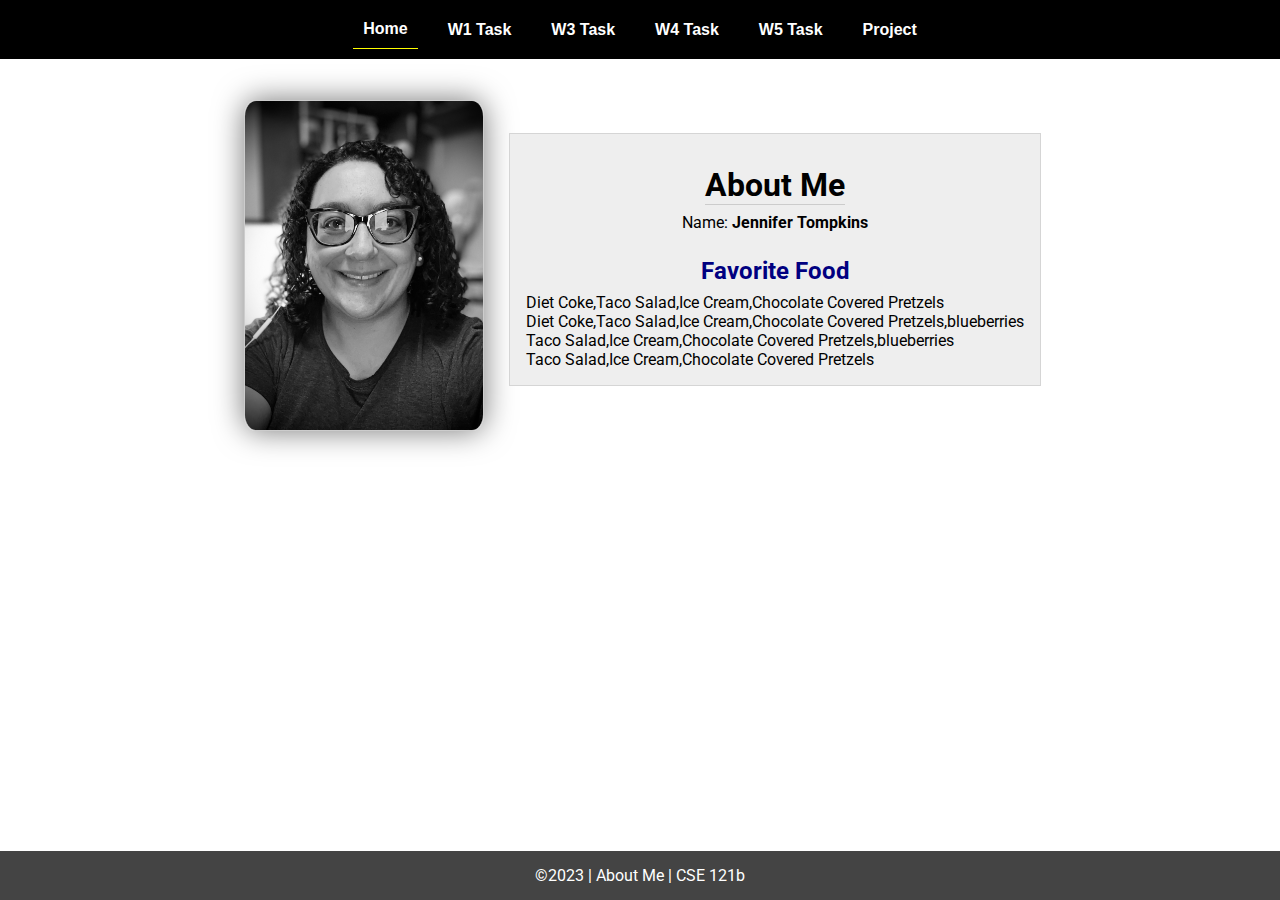
<file: index.html>
<!DOCTYPE html>
<html lang="en">

<head>
  <meta charset="UTF-8">
  <meta name="viewport" content="width=device-width, initial-scale=1.0">
  <title>About Me | CSE 121b | W02: Programming Tasks</title>
  <link rel="preconnect" href="https://fonts.googleapis.com">
  <link rel="preconnect" href="https://fonts.gstatic.com" crossorigin>
  <link href="https://fonts.googleapis.com/css2?family=Roboto:wght@400;600&display=swap"
    rel="stylesheet">
  <link rel="stylesheet" href="styles/main.css">
</head>

<body>
  <nav>
    <ul id="menu">
      <li><a id="toggleMenu">&equiv;</a></li>
      <li><a href="index.html" class="active">Home</a></li>
      <li><a href="w01-task.html">W1 Task</a></li>
      <li><a href="w03-task.html">W3 Task</a></li>
      <li><a href="w04-task.html">W4 Task</a></li>
      <li><a href="w05-task.html">W5 Task</a></li>
      <li><a href="week07/project.html">Project</a></li>
    </ul>
  </nav>
  <main id="home">
    <picture>
      <img src="images/placeholder.png" alt="Placeholder Image">
    </picture>
    <section>
      <h1>About Me</h1>
      <div class="info">Name: <span id="name"></span></div>
      <h2>Favorite Food</h2>
      <div class="block" id="food"></div>
    </section>
  </main>
  <footer>
    &copy;<span id="year"></span> | About Me | CSE 121b
  </footer>
  <script src="scripts/main.js"></script>
  <script src="scripts/w02-task.js"></script>
</body>

</html>
</file>
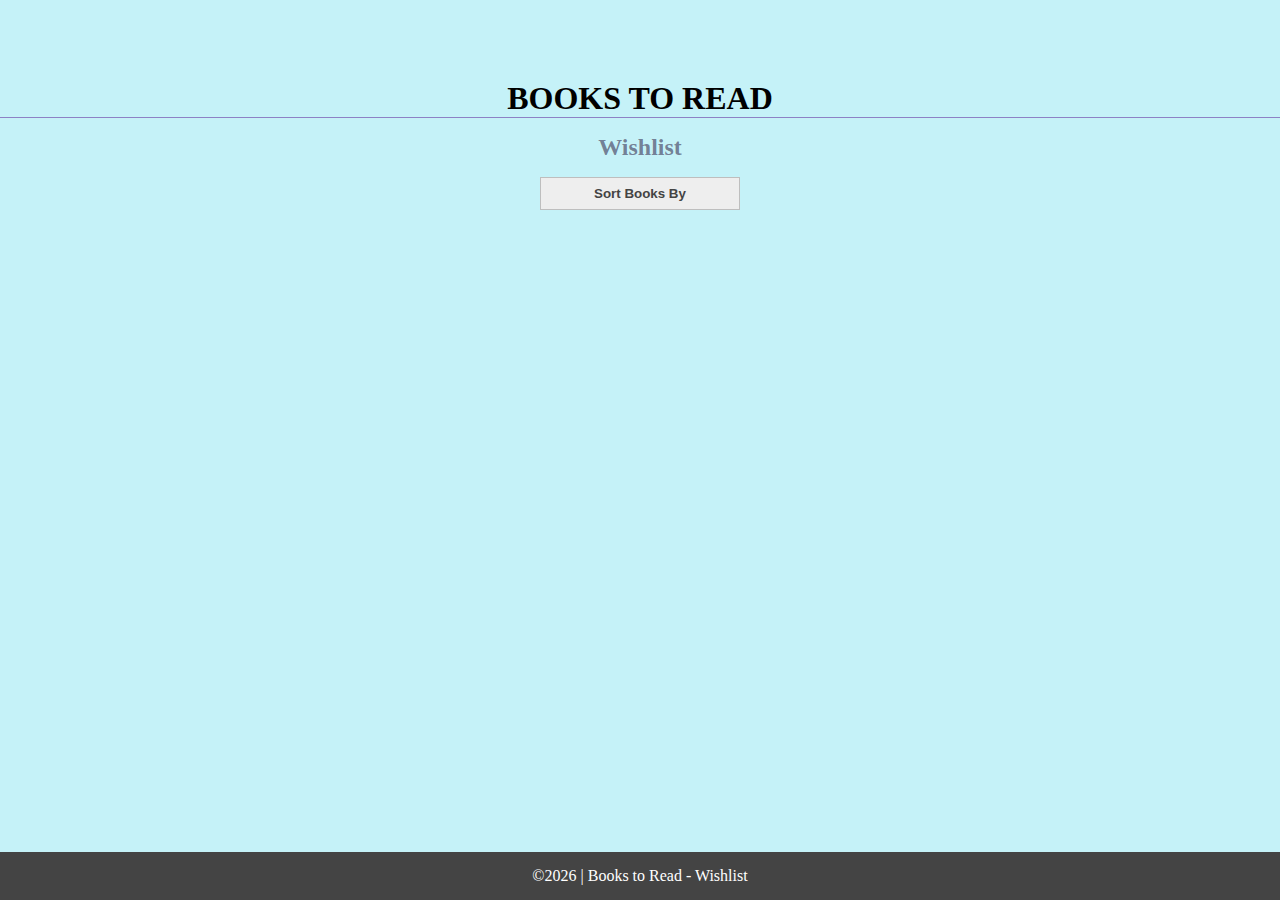
<file: books.html>
<!DOCTYPE html>
<html lang="en">
<head>
    <meta charset="UTF-8">
    <meta name="viewport" content="width=device-width, initial-scale=1.0">
    <title>CSE 121b | Final Project</title>
    <link rel="stylesheet" href="books.css">
</head>
<body>
    <main id="gridly">
        <h1 class="heading">BOOKS TO READ</h1>
        <h2 class="subtitle">Wishlist</h2>
    
        <select id="sortBy" title="Choose a data filter.">
          <option value="" disabled selected>Sort Books By</option>
          <option value="title">Title</option>
          <option value="author">Author</option>
          <option value="published-date">Date Published</option>
          <option value="random">Random</option>
        </select>
    
        <div id="books">
        </div> 
      </main>

    <footer>
        &copy;<span id="year"></span> | Books to Read - Wishlist
    </footer>
    <script src="scripts/books.js"></script>
    <script>
        document.getElementById("year").innerHTML = new Date().getFullYear();
    </script>
    <!-- <script src="scripts/final.js"></script> -->
</body>
</html>
</file>
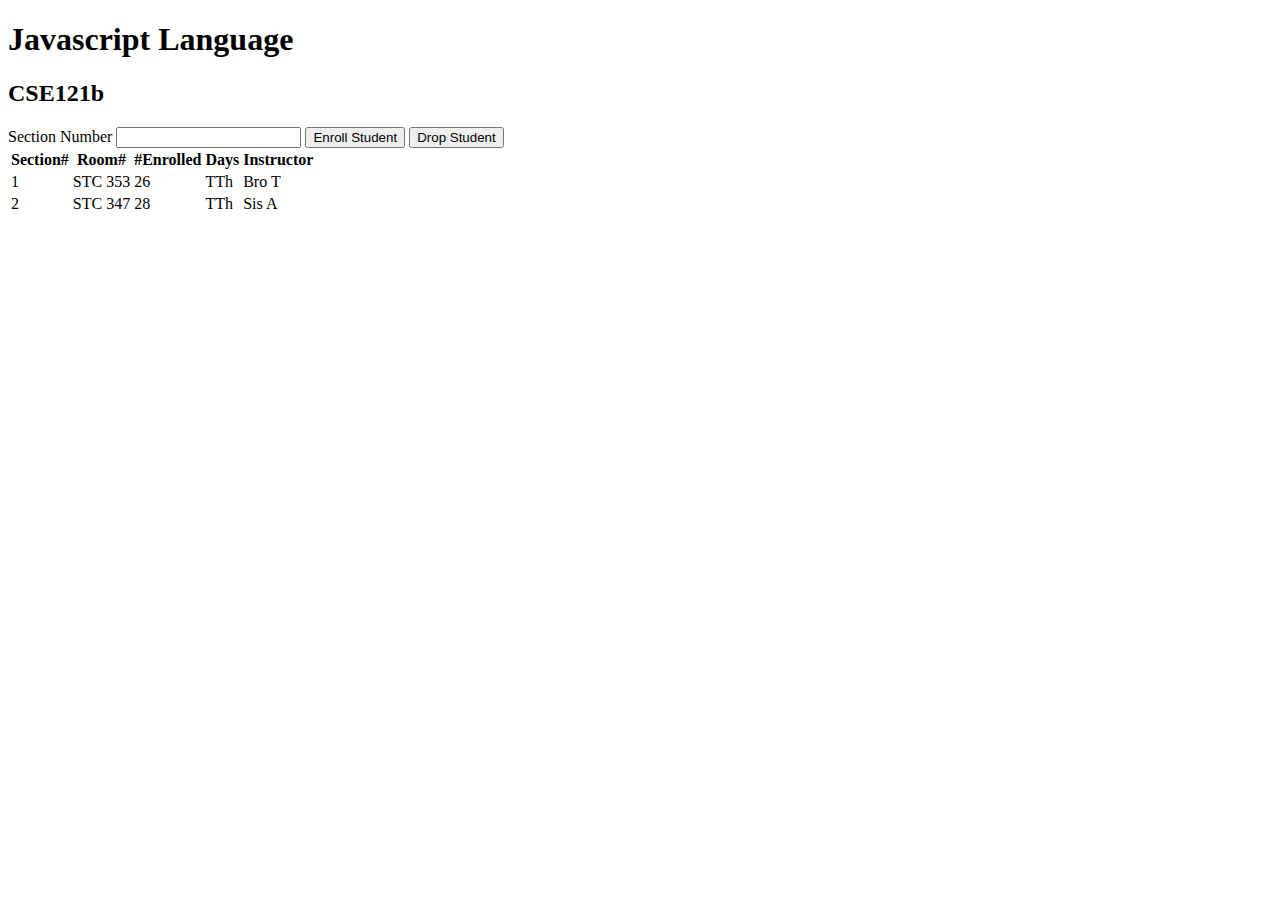
<file: courses.html>
<!-- courses.html -->
<!DOCTYPE html>
<html lang="en">
  <head>
    <meta charset="UTF-8" />
    <meta http-equiv="X-UA-Compatible" content="IE=edge" />
    <meta name="viewport" content="width=device-width, initial-scale=1.0" />
    <title>Courses and sections</title>
    <script src="courses.js" defer></script>
  </head>
  <body>
    <h1 id="courseName"></h1>
    <h2 id="courseCode"></h2>
    <label for="sectionNumber">Section Number</label>
    <input id="sectionNumber" />
    <button id="enrollStudent">Enroll Student</button>
    <button id="dropStudent">Drop Student</button>

    <table>
      <thead>
        <tr>
          <th>Section#</th>
          <th>Room#</th>
          <th>#Enrolled</th>
          <th>Days</th>
          <th>Instructor</th>
        </tr>
      </thead>
      <tbody id="sections"></tbody>
    </table>
  </body>
</html>
</file>
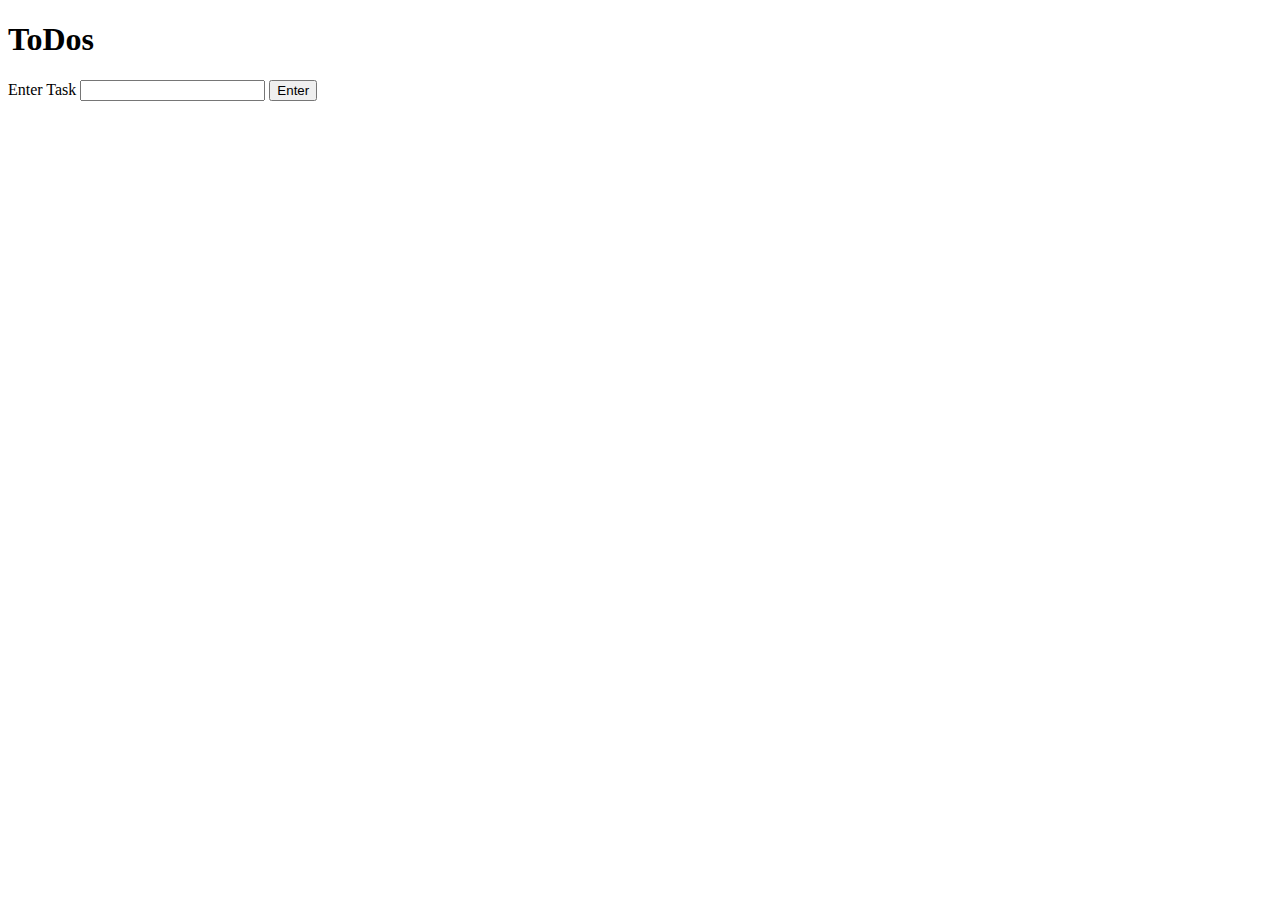
<file: events.html>
<!-- events.html -->
<!DOCTYPE html>
<html lang="en">
  <head>
    <meta charset="UTF-8" />
    <meta http-equiv="X-UA-Compatible" content="IE=edge" />
    <meta name="viewport" content="width=device-width, initial-scale=1.0" />
    <title>Events practice: ToDos</title>
    <style>
      .todos {
        width: 300px;
      }
      .todos > li {
        display: flex;
        justify-content: space-between;
        align-items: center;
        border: 1px solid;
        padding: 0.5em;
      }
      .todos p {
        margin: 0;
      }
      .todos span {
        cursor: pointer;
      }
      .strike {
        text-decoration: line-through;
        color: gray;
      }
    </style>
  </head>
  <body>
    <h1>ToDos</h1>
    <section>
      <label for="todo">Enter Task</label>
      <input name="todo" id="todo" />
      <button id="submitTask">Enter</button>
    </section>
    <ul id="todoList" class="todos"></ul>
    <script src="events.js"></script>
  </body>
</html>
</file>
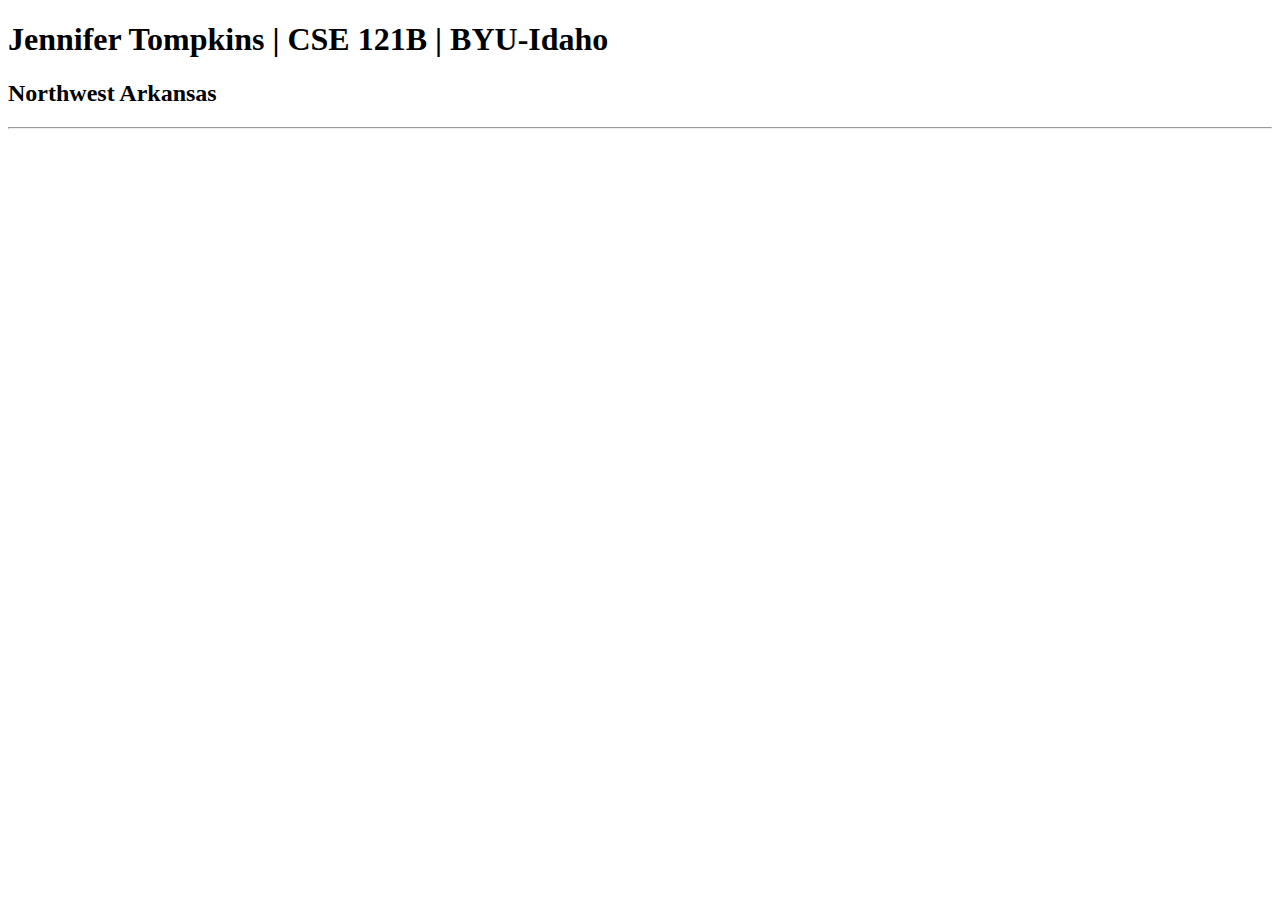
<file: index-old.html>
<!DOCTYPE html>
<html lang="en">
<head>
    <meta charset="UTF-8">
    <meta name="viewport" content="width=device-width, initial-scale=1.0">
    <title>Jennifer Tompkins | CSE 121B | BYU-Idaho</title>
</head>
<body>
    <h1>Jennifer Tompkins | CSE 121B | BYU-Idaho</h1>
    <h2>Northwest Arkansas</h2>
    <hr>
    
</body>
</html>
</file>
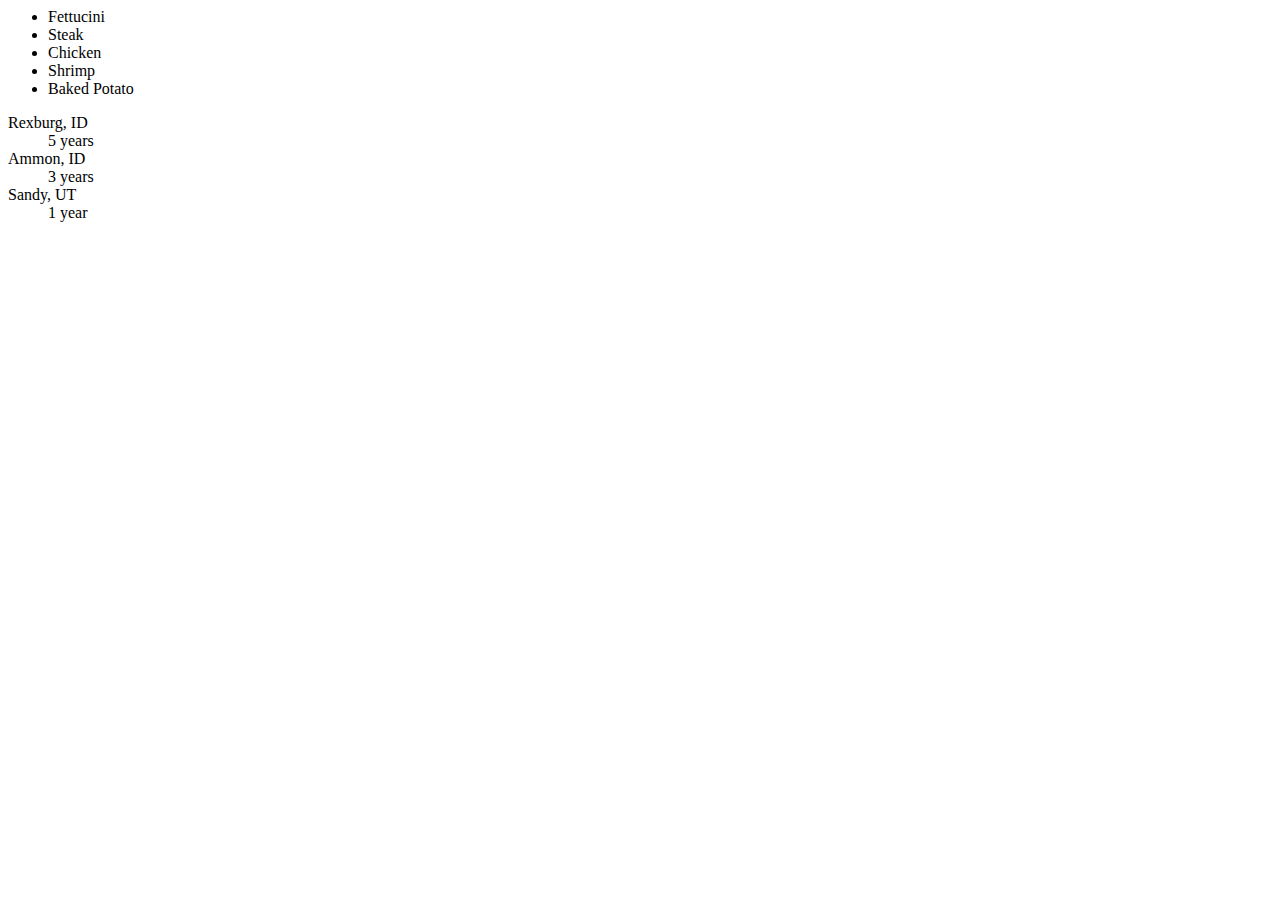
<file: loops.html>
<!-- loops.html -->
<html>
  <head>
    <title>Loop Activities</title>
    <script src="loops.js" defer></script>
  </head>
  <body>
    <ul id="favorite-foods"></ul>
    <dl id="places-lived"></dl>
  </body>
</html>
</file>
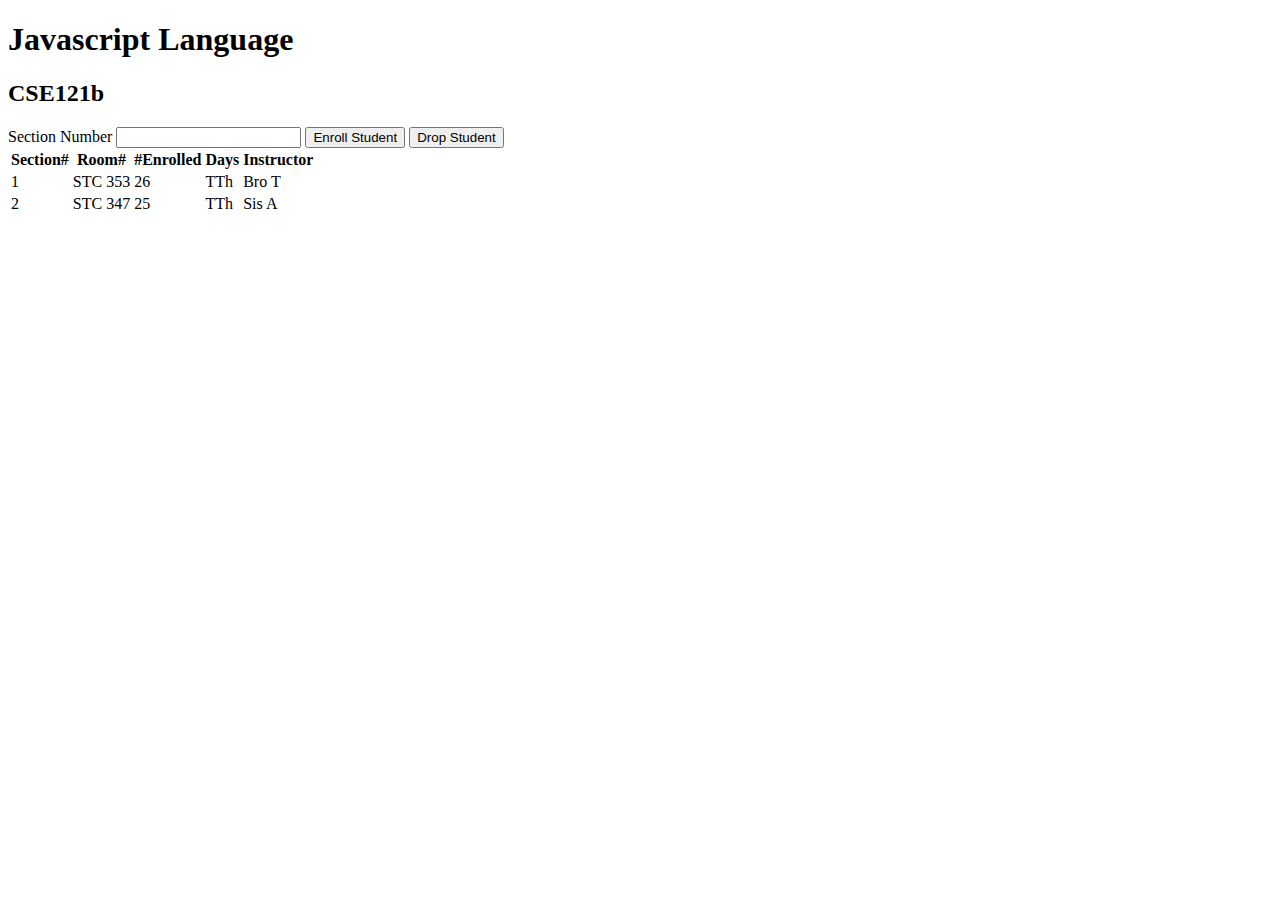
<file: modules.html>
<!-- modules.html -->
<!DOCTYPE html>
<html lang="en">
  <head>
    <meta charset="UTF-8" />
    <meta http-equiv="X-UA-Compatible" content="IE=edge" />
    <meta name="viewport" content="width=device-width, initial-scale=1.0" />
    <title>Courses and sections</title>
    <script src="modules.js" type="module"></script>
  </head>
  <body>
    <h1 id="courseName"></h1>
    <h2 id="courseCode"></h2>
    <label for="sectionNumber">Section Number</label>
    <input id="sectionNumber" />
    <button id="enrollStudent">Enroll Student</button>
    <button id="dropStudent">Drop Student</button>

    <table>
      <thead>
        <tr>
          <th>Section#</th>
          <th>Room#</th>
          <th>#Enrolled</th>
          <th>Days</th>
          <th>Instructor</th>
        </tr>
      </thead>
      <tbody id="sections"></tbody>
    </table>
  </body>
</html>
</file>
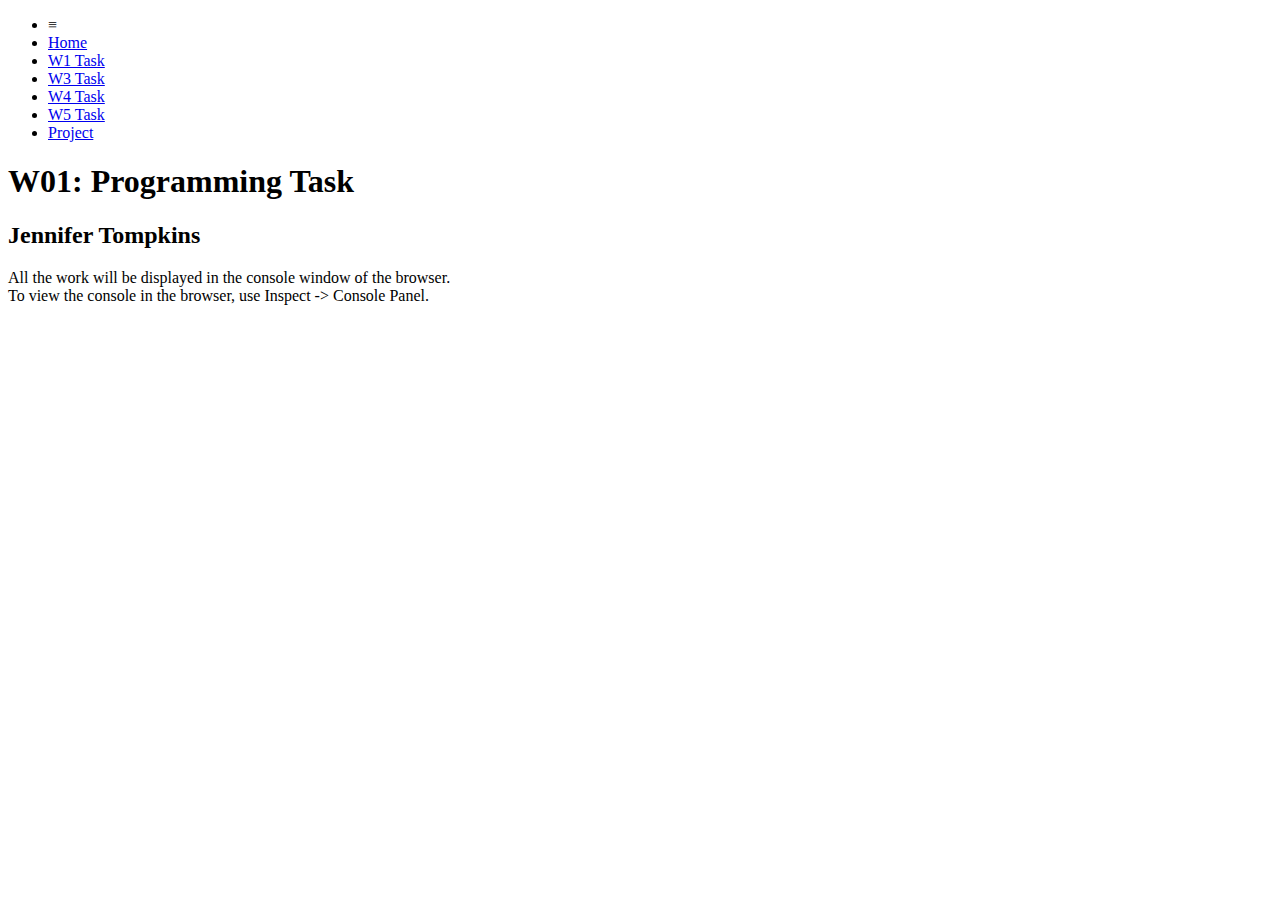
<file: w01-task.html>
<!DOCTYPE html>
<html lang="en">

<head>
  <meta charset="UTF-8">
  <meta name="viewport" content="width=device-width, initial-scale=1.0">
  <title>W01: Programming Task</title>
</head>

<body>
  <nav>
    <ul id="menu">
      <li><a id="toggleMenu">&equiv;</a></li>
      <li><a href="index.html">Home</a></li>
      <li><a href="w01-task.html">W1 Task</a></li>
      <li><a href="w03-task.html">W3 Task</a></li>
      <li><a href="w04-task.html">W4 Task</a></li>
      <li><a href="w05-task.html" class="active">W5 Task</a></li>
      <li><a href="week07/project.html">Project</a></li>
    </ul>
  </nav>
  <h1>W01: Programming Task</h1>
  <h2>Jennifer Tompkins</h2>
  <p>All the work will be displayed in the console window of the browser.
    <br>To view the console in the browser, use Inspect -> Console Panel.
  </p>

  <script src="w01-task.js"></script>

</body>
</html>
</file>
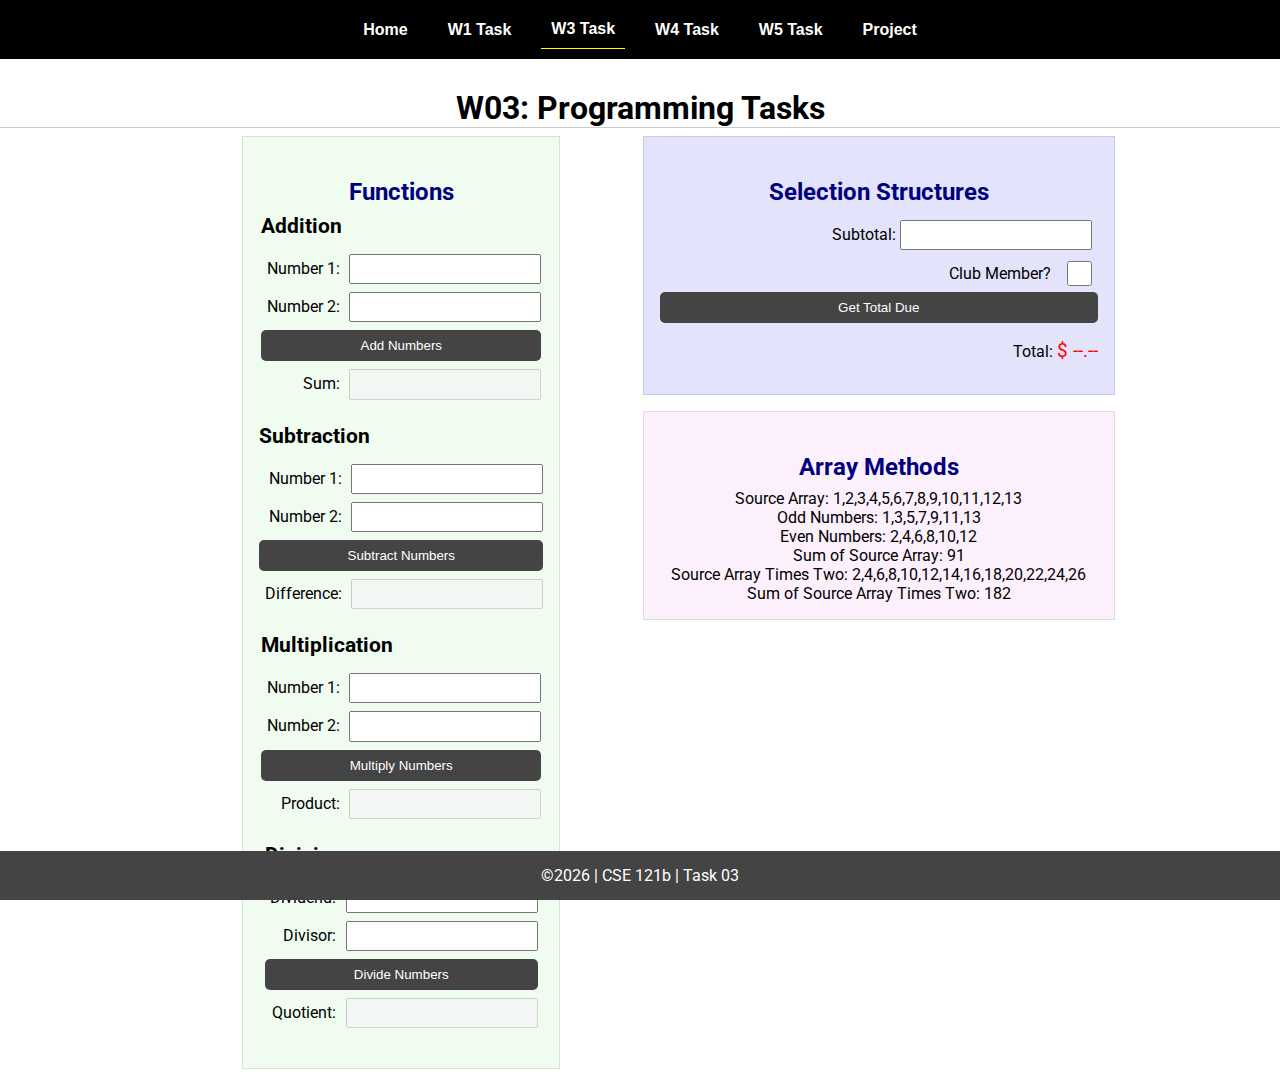
<file: w03-task.html>
<!DOCTYPE html>
<html lang="en">

<head>
    <meta charset="UTF-8">
    <meta name="viewport" content="width=device-width, initial-scale=1.0">
    <title>CSE 121b | W03: Programming Tasks</title>
    <link rel="preconnect" href="https://fonts.googleapis.com">
    <link rel="preconnect" href="https://fonts.gstatic.com" crossorigin>
    <link href="https://fonts.googleapis.com/css2?family=Roboto:wght@400;600&display=swap"
        rel="stylesheet">
    <link rel="stylesheet" href="styles/main.css">
</head>

<body>
    <nav>
        <ul id="menu">
            <li><a id="toggleMenu">&equiv;</a></li>
            <li><a href="index.html">Home</a></li>
            <li><a href="w01-task.html">W1 Task</a></li>
            <li><a href="w03-task.html" class="active">W3 Task</a></li>
            <li><a href="w04-task.html">W4 Task</a></li>
            <li><a href="w05-task.html">W5 Task</a></li>
            <li><a href="week07/project.html">Project</a></li>
        </ul>
    </nav>>
    <header>
        <h1>W03: Programming Tasks</h1>
    </header>
    <main id="task3">
        <section id="section1">
            <h2>Functions</h2>
            <article>
                <h3>Addition</h3>
                <div>
                    <label for="add1">Number 1:</label>
                    <input type="text" id="add1" name="add1">
                </div>
                <div>
                    <label for="add2">Number 2:</label>
                    <input type="text" id="add2" name="add2">
                </div>
                <div>
                    <input type="button" id="addNumbers" value="Add Numbers">
                </div>
                <div>
                    <label for="sum">Sum:</label>
                    <input type="text" id="sum" name="sum" disabled>
                </div>
            </article>
            <article>
                <h3>Subtraction</h3>
                <div>
                    <label for="subtract1">Number 1:</label>
                    <input type="text" id="subtract1" name="subtract1">
                </div>
                <div>
                    <label for="subtract2">Number 2:</label>
                    <input type="text" id="subtract2" name="subtract2">
                </div>
                <div>
                    <input type="button" id="subtractNumbers" value="Subtract Numbers">
                </div>
                <div>
                    <label for="difference">Difference:</label>
                    <input type="text" id="difference" name="difference" disabled>
                </div>
            </article>
            <article>
                <h3>Multiplication</h3>
                <div>
                    <label for="factor1">Number 1:</label>
                    <input type="text" id="factor1" name="factor1">
                </div>
                <div>
                    <label for="factor2">Number 2:</label>
                    <input type="text" id="factor2" name="factor2">
                </div>
                <div>
                    <input type="button" id="multiplyNumbers" value="Multiply Numbers">
                </div>
                <div>
                    <label for="product">Product:</label>
                    <input type="text" id="product" name="product" disabled>
                </div>
            </article>
            <article>
                <h3>Division</h3>
                <div>
                    <label for="dividend">Dividend:</label>
                    <input type="text" id="dividend" name="dividend">
                </div>
                <div>
                    <label for="divisor">Divisor:</label>
                    <input type="text" id="divisor" name="divisor">
                </div>
                <div>
                    <input type="button" id="divideNumbers" value="Divide Numbers">
                </div>
                <div>
                    <label for="quotient">Quotient:</label>
                    <input type="text" id="quotient" name="quotient" disabled>
                </div>
            </article>
        </section>
        <div>
            <section id="section2">
                <h2>Selection Structures</h2>
                <label class="right">Subtotal:
                    <input type="number" id="subtotal" size="5">
                </label>
                <label class="middle right">
                    Club Member?
                    <input type="checkbox" id="member">
                </label>
                <div class="right">
                    <input type="button" id="getTotal" value="Get Total Due">
                </div>
                <div class="right">Total:
                    <span class="larger" id="total">$ --.--</span>
                </div>
            </section>
            <section id="section3">
                <h2>Array Methods</h2>
                <p>
                    Source Array: <span id="array"></span>
                </p>
                <p>
                    Odd Numbers: <span id="odds"></span>
                </p>
                <p>
                    Even Numbers: <span id="evens"></span>
                </p>
                <p>
                    Sum of Source Array: <span id="sumOfArray"></span>
                </p>
                <p>
                    Source Array Times Two: <span id="multiplied"></span>
                </p>
                <p>
                    Sum of Source Array Times Two: <span id="sumOfMultiplied"></span>
                </p>
            </section>
        </div>
    </main>
    <footer>
        &copy;<span id="year"></span> | CSE 121b | Task 03
    </footer>
    <script src="scripts/main.js"></script>
    <script>
        document.getElementById("year").innerHTML = new Date().getFullYear();
    </script>
    <script src="scripts/w03-task.js"></script>
</body>

</html>
</file>
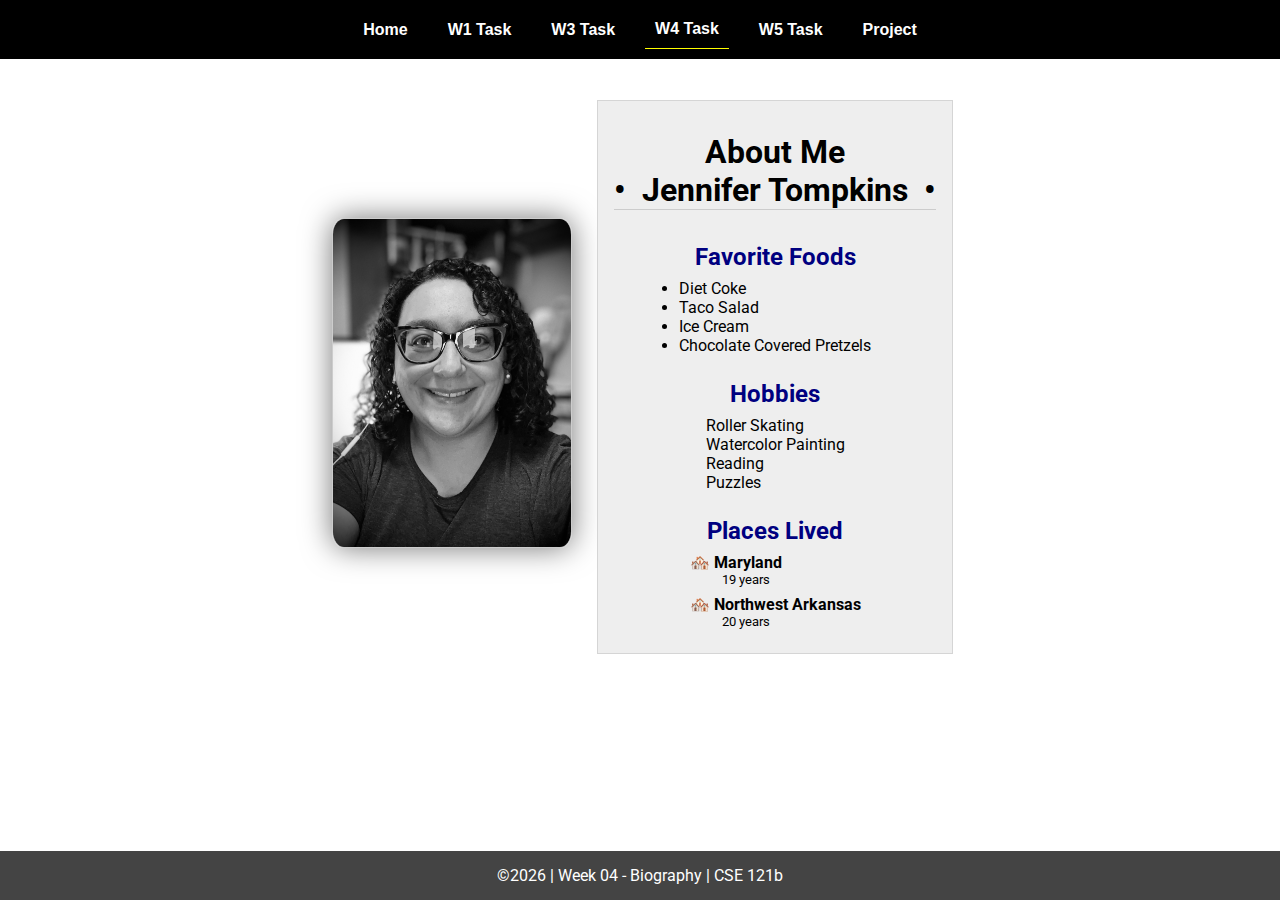
<file: w04-task.html>
<!DOCTYPE html>
<html lang="en">

<head>
  <meta charset="UTF-8">
  <meta name="viewport" content="width=device-width, initial-scale=1.0">
  <title>CSE 121b | W04: Programming Tasks</title>
  <link rel="preconnect" href="https://fonts.googleapis.com">
  <link rel="preconnect" href="https://fonts.gstatic.com" crossorigin>
  <link href="https://fonts.googleapis.com/css2?family=Roboto:wght@400;600&display=swap"
    rel="stylesheet">
  <link rel="stylesheet" href="styles/main.css">
</head>

<body>
  <nav>
    <ul id="menu">
      <li><a id="toggleMenu">&equiv;</a></li>
      <li><a href="index.html">Home</a></li>
      <li><a href="w01-task.html">W1 Task</a></li>
      <li><a href="w03-task.html">W3 Task</a></li>
      <li><a href="w04-task.html" class="active">W4 Task</a></li>
      <li><a href="w05-task.html">W5 Task</a></li>
      <li><a href="week07/project.html">Project</a></li>
    </ul>
  </nav>
  <main id="home">
    <picture>
      <img id="photo" src="images/placeholder.png" alt="Placeholder Image">
    </picture>
    <section>
      <h1>About Me<br>• &nbsp;<span id="name"></span>&nbsp; •</h1>
      <h2>Favorite Foods</h2>
      <ul id="favorite-foods"></ul>
      <h2>Hobbies</h2>
      <ul id="hobbies"></ul>
      <h2>Places Lived</h2>
      <dl id="places-lived"></dl>
    </section>
  </main>

  <footer>
    &copy;<span id="year"></span> | Week 04 - Biography | CSE 121b
  </footer>
  <script src="scripts/main.js"></script>
  <script>
    document.getElementById("year").innerHTML = new Date().getFullYear();
  </script>
  <script src="scripts/w04-task.js"></script>
</body>

</html>
</file>
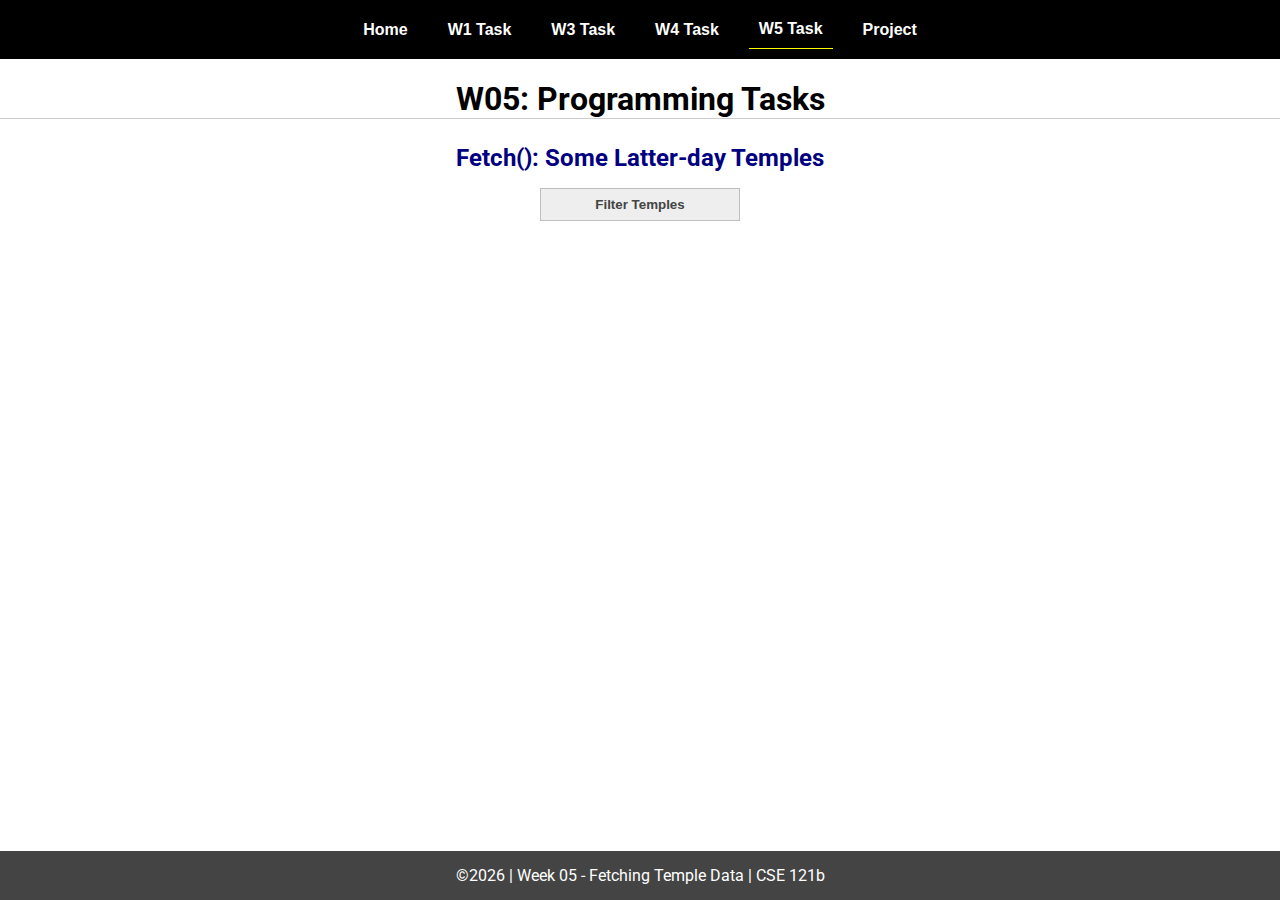
<file: w05-task.html>
<!DOCTYPE html>
<html lang="en">

<head>
  <meta charset="UTF-8">
  <meta name="viewport" content="width=device-width, initial-scale=1.0">
  <title>CSE 121b | W05: Programming Tasks</title>
  <link rel="preconnect" href="https://fonts.googleapis.com">
  <link rel="preconnect" href="https://fonts.gstatic.com" crossorigin>
  <link href="https://fonts.googleapis.com/css2?family=Roboto:wght@400;600&display=swap"
    rel="stylesheet">
  <link rel="stylesheet" href="styles/main.css">
</head>

<body>
  <nav>
    <ul id="menu">
      <li><a id="toggleMenu">&equiv;</a></li>
      <li><a href="index.html">Home</a></li>
      <li><a href="w01-task.html">W1 Task</a></li>
      <li><a href="w03-task.html">W3 Task</a></li>
      <li><a href="w04-task.html">W4 Task</a></li>
      <li><a href="w05-task.html" class="active">W5 Task</a></li>
      <li><a href="week07/project.html">Project</a></li>
    </ul>
  </nav>
  <main id="gridly">
    <h1>W05: Programming Tasks</h1>
    <h2>Fetch(): Some Latter-day Temples</h2>

    <select id="sortBy" title="Choose a data filter.">
      <option value="" disabled selected>Filter Temples</option>
      <option value="utah">Utah</option>
      <option value="notutah">Outside of Utah</option>
      <option value="older">Built Before 1950</option>
      <option value="all">No Filter</option>
    </select>

    <div id="temples">
    </div>
  </main>


  <footer>
    &copy;<span id="year"></span> | Week 05 - Fetching Temple Data | CSE 121b
  </footer>
  <script src="scripts/main.js"></script>
  <script>
    document.getElementById("year").innerHTML = new Date().getFullYear();
  </script>
  <script src="scripts/w05-task.js"></script>
</body>

</html>
</file>
<file: styles/main.css>
/* Universal Selector */
* {
    margin: 0;
    padding: 0;
    box-sizing: border-box;
}

/* HTML Selectors */
body {
    font-family: 'Roboto', Helvetica, sans-serif;
}

nav {
    background-color: black;
    width: 100%;
    position: fixed;
    top: 0;
}

nav ul {
    display: flex;
    flex-direction: column;
    align-items: center;
    max-width: -moz-fit-content;
    max-width: fit-content;
    margin: 0 auto;
}

nav ul li {
    flex: 1 1 auto;
}

nav ul li:first-child {
    display: block;
    font-size: 2rem;
}

nav ul li:first-child a {
    padding: 1px 10px;
}

nav ul li {
    display: none;
    list-style: none;
    margin: 10px;
}

nav ul li a {
    display: block;
    padding: 10px;
    text-decoration: none;
    font-weight: 600;
    color: white;
    text-align: center;
    font-family: 'Arial Narrow', Arial, sans-serif;
}

nav ul li a:hover {
    background-color: #efefef;
    color: black;
}

h1,
h2 {
    text-align: center;
    margin: 1rem 0 .5rem;
}

h1 {
    border-bottom: 1px solid #ccc;
}

#gridly h1 {
    margin-top: 80px;
}

h2 {
    font-size: 1.5rem;
    color: navy;
    text-align: center;
    margin-top: 25px;
}

h3 {
    font-size: 1.3rem;
    margin-bottom: 1rem;
}

header {
    margin-top: 70px;
}

picture {
    margin: 0 auto;
}

picture img {
    width: 240px;
    height: auto;
    border-radius: 5%;
    border: 1px solid #ccc;
    box-shadow: 0 0 30px #777;
}

section {
    display: flex;
    flex-direction: column;
    align-items: center;
    margin: 0 auto 1rem;
    border: 1px solid rgba(0, 0, 0, .1);
    padding: 1rem;
    background-color: #eee;
}

article {
    margin-bottom: 1rem;
}

article div {
    margin-bottom: .5rem;
    text-align: right;
}

label {
    padding: .35rem;
}

input {
    padding: .35rem;
}

input[type="button"] {
    padding: .5rem;
    background-color: #444;
    color: white;
    border: none;
    border-radius: 5px;
    cursor: pointer;
    width: 100%
}

input[type="checkbox"] {
    width: 25px;
    height: 25px;
}

dt {
    font-weight: 700;
}

dt::before {
    content: "🏘️ ";
}

dd {
    margin: 0 0 .5rem 2rem;
    font-size: smaller;
}

footer {
    background-color: #444;
    color: white;
    padding: 15px;
    text-align: center;
    width: 100%;
    position: fixed;
    bottom: 0;
}

/* Class Selectors */
.active {
    border-bottom: 1px solid yellow;
}

.open li {
    display: block;
}

.block {
    display: block;
}

.larger {
    font-size: larger;
    color: red;
}

.right {
    width: 100%;
    text-align: right;
}

.middle {
    display: flex;
    align-items: center;
    justify-content: right;
    gap: 1rem;
}

/* ID Selectors */

#home {
    margin-top: 125px;
    display: grid;
    grid-template-columns: 1fr;
    grid-gap: 20px;
    align-items: center;
    justify-content: center;
}


#section1 {
    background-color: rgb(225, 250, 225, .5);
}

#section2 {
    background-color: rgba(200, 200, 250, 0.5);

}

#section2 div {
    margin-bottom: 1rem;
}

#section3 {
    background-color: rgb(250, 225, 250, .5);
}

#sortBy {
    appearance: none;
    display: flex;
    padding: .5rem;
    background-color: #eee;
    color: #444;
    font-weight: 700;
    margin: 1rem auto;
    width: 200px;
    border: 1px solid rgba(0, 0, 0, .2);
    text-align: center;
}

#sortBy option:disabled {
    font-style: italic;
    padding: 1rem;
    background-color: #111;
    color: #eee;
}

#temples {
    display: grid;
    grid-template-columns: repeat(auto-fit, minmax(320px, 1fr));
    grid-gap: .5rem;
    align-items: center;
    margin-bottom: 3rem;
}

#temples article {
    height: 250px;
    margin: .5rem;
    border: 1px solid rgba(0, 0, 0, .1);
    padding: 1rem;
    background-color: #eee;
    display: flex;
    flex-direction: column;
    align-items: center;
    justify-content: center;
}

#temples h4 {
    color: navy;
    font-size: smaller;
}


#temples img {
    width: 250px;
    height: auto;
    box-shadow: 0 0 30px #777;
    margin: .5rem;
}

/* Media Queries */
@media only screen and (min-width: 32.5em) {
    nav ul {
        flex-direction: row;
    }

    nav ul li:first-child {
        display: none;
    }

    nav ul li {
        display: block;
    }

    section {
        min-width: 300px;
    }

    #home {
        margin: 100px auto 20px;
        grid-template-columns: 250px 1fr;
        max-width: -moz-fit-content;
        max-width: fit-content;
    }

    #task3 {
        display: grid;
        grid-template-columns: 1fr 1fr;
        grid-gap: 5px;
        margin: 0 auto;
        max-width: 950px;
    }

}
</file>
<file: books.css>
/* Universal Selector */
* {
    margin: 0;
    padding: 0;
    box-sizing: border-box;
}

/* HTML Selectors */
body {
    font-family: Cambria, Cochin, Georgia, Times, 'Times New Roman', serif;
    background-color: rgb(197, 242, 248);

}

.heading,
.subtitle, h1 {
    text-align: center;
    margin: 1rem 0 .5rem;
}

.heading {
    border-bottom: 1px solid #520c907c;
}

#gridly h1 {
    margin-top: 80px;
}

h2 {
    font-size: 1.5rem;
    color: #17012a7c;
    text-align: center;
    margin-top: 25px;
}

h3 {
    font-size: 1.3rem;
    margin-bottom: 1rem;
}

header {
    margin-top: 70px;
}

picture {
    margin: 0 auto;
}

picture img {
    width: 240px;
    height: auto;
    border-radius: 5%;
    border: 1px solid #ccc;
    box-shadow: 0 0 30px #777;
}

section {
    display: flex;
    flex-direction: column;
    align-items: center;
    margin: 0 auto 1rem;
    border: 1px solid rgba(0, 0, 0, .1);
    padding: 1rem;
    background-color: #eee;
}

container {
    margin-bottom: 1rem;
}

container div {
    margin-bottom: .5rem;
    text-align: right;
}

label {
    padding: .35rem;
}

input {
    padding: .35rem;
}

input[type="button"] {
    padding: .5rem;
    background-color: #444;
    color: white;
    border: none;
    border-radius: 5px;
    cursor: pointer;
    width: 100%
}

input[type="checkbox"] {
    width: 25px;
    height: 25px;
}

dt {
    font-weight: 700;
}

dt::before {
    content: "🏘️ ";
}

dd {
    margin: 0 0 .5rem 2rem;
    font-size: smaller;
}

footer {
    background-color: #444;
    color: white;
    padding: 15px;
    text-align: center;
    width: 100%;
    position: fixed;
    bottom: 0;
}

/* Class Selectors */
.active {
    border-bottom: 1px solid yellow;
}

.open li {
    display: block;
}

.block {
    display: block;
}

.larger {
    font-size: larger;
    color: red;
}

.right {
    width: 100%;
    text-align: right;
}

.middle {
    display: flex;
    align-items: center;
    justify-content: right;
    gap: 1rem;
} */

/* ID Selectors */

#home {
    margin-top: 125px;
    display: grid;
    grid-template-columns: 1fr;
    grid-gap: 20px;
    align-items: center;
    justify-content: center;
}


#section1 {
    background-color: rgb(225, 250, 225, .5);
}

#section2 {
    background-color: rgba(200, 200, 250, 0.5);

}

#section2 div {
    margin-bottom: 1rem;
}

#section3 {
    background-color: rgb(250, 225, 250, .5);
}

#sortBy {
    appearance: none;
    display: flex;
    padding: .5rem;
    background-color: #eee;
    color: #444;
    font-weight: 700;
    margin: 1rem auto;
    width: 200px;
    border: 1px solid rgba(0, 0, 0, .2);
    text-align: center;
}

#sortBy option:disabled {
    font-style: italic;
    padding: 1rem;
    background-color: #111;
    color: #eee;
}

#books {
    display: grid;
    grid-template-columns: repeat(auto-fit, minmax(320px, 1fr));
    grid-gap: .5rem;
    align-items: center;
    margin-bottom: 3rem;
}

#books container {
    height: 250px;
    margin: .5rem;
    border: 1px solid rgba(0, 0, 0, .1);
    padding: 1rem;
    background-color: #eee;
    display: flex;
    flex-direction: column;
    align-items: center;
    justify-content: center;
}

#books h4 {
    color: navy;
    font-size: smaller;
}


#books img {
    width: 250px;
    height: auto;
    box-shadow: 0 0 30px #777;
    margin: .5rem;
}

/* Media Queries */
@media only screen and (min-width: 32.5em) {
    nav ul {
        flex-direction: row;
    }

    nav ul li:first-child {
        display: none;
    }

    nav ul li {
        display: block;
    }

    section {
        min-width: 300px;
    }

    #home {
        margin: 100px auto 20px;
        grid-template-columns: 250px 1fr;
        max-width: -moz-fit-content;
        max-width: fit-content;
    }

    #task3 {
        display: grid;
        grid-template-columns: 1fr 1fr;
        grid-gap: 5px;
        margin: 0 auto;
        max-width: 950px;
    }

}
</file>
